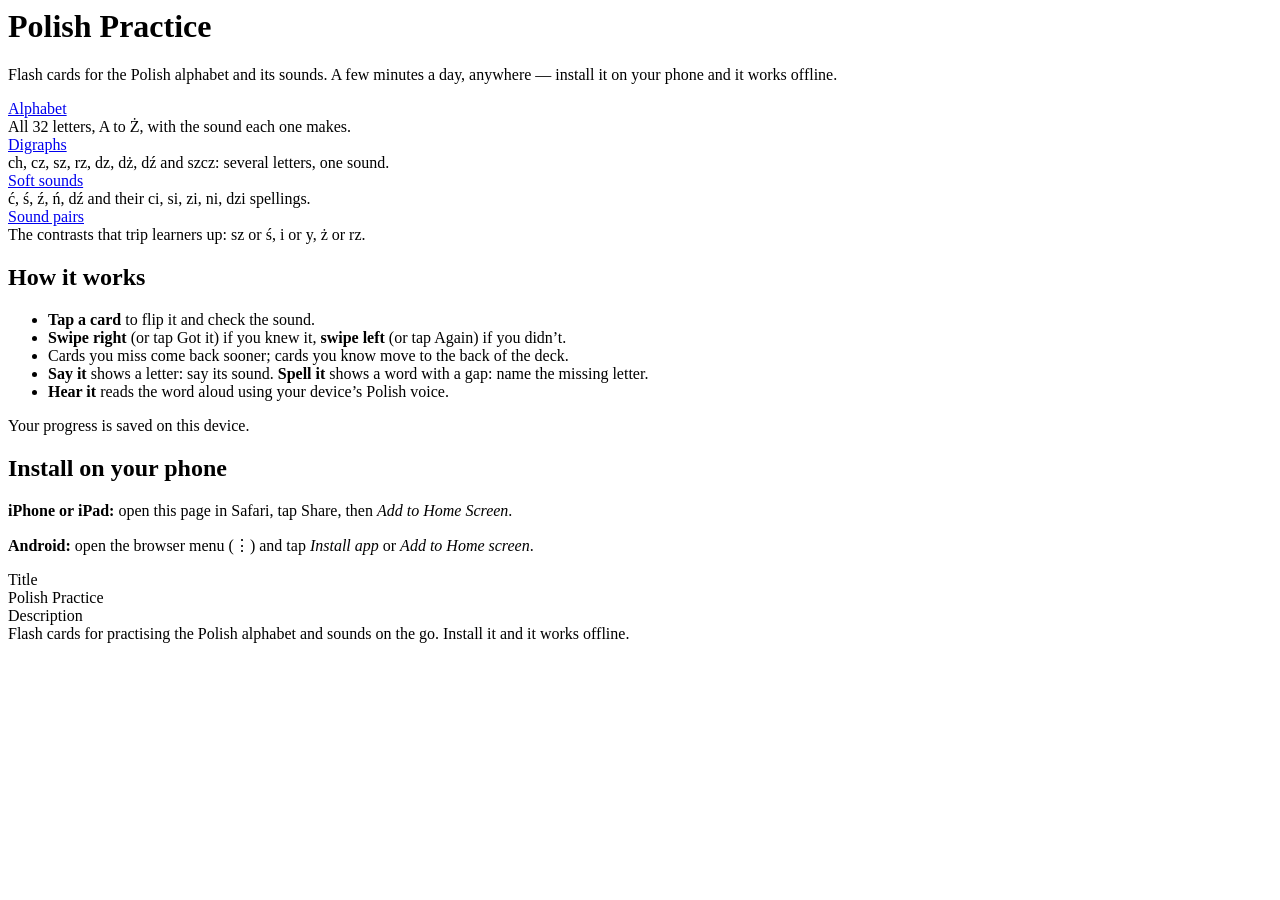
<file: content/index.html>
<body>
  <header></header>
  <main>
    <div>
      <h1>Polish Practice</h1>
      <p>Flash cards for the Polish alphabet and its sounds. A few minutes a day, anywhere — install it on your phone and it works offline.</p>
      <div class="decks">
        <div><div><a href="/alphabet">Alphabet</a></div><div>All 32 letters, A to Ż, with the sound each one makes.</div></div>
        <div><div><a href="/digraphs">Digraphs</a></div><div>ch, cz, sz, rz, dz, dż, dź and szcz: several letters, one sound.</div></div>
        <div><div><a href="/soft-sounds">Soft sounds</a></div><div>ć, ś, ź, ń, dź and their ci, si, zi, ni, dzi spellings.</div></div>
        <div><div><a href="/sound-pairs">Sound pairs</a></div><div>The contrasts that trip learners up: sz or ś, i or y, ż or rz.</div></div>
      </div>
    </div>
    <div>
      <h2>How it works</h2>
      <ul>
        <li><strong>Tap a card</strong> to flip it and check the sound.</li>
        <li><strong>Swipe right</strong> (or tap Got it) if you knew it, <strong>swipe left</strong> (or tap Again) if you didn’t.</li>
        <li>Cards you miss come back sooner; cards you know move to the back of the deck.</li>
        <li><strong>Say it</strong> shows a letter: say its sound. <strong>Spell it</strong> shows a word with a gap: name the missing letter.</li>
        <li><strong>Hear it</strong> reads the word aloud using your device’s Polish voice.</li>
      </ul>
      <p>Your progress is saved on this device.</p>
    </div>
    <div>
      <div class="install">
        <div><div><h2>Install on your phone</h2><p><strong>iPhone or iPad:</strong> open this page in Safari, tap Share, then <em>Add to Home Screen</em>.</p><p><strong>Android:</strong> open the browser menu (⋮) and tap <em>Install app</em> or <em>Add to Home screen</em>.</p></div></div>
      </div>
    </div>
    <div>
      <div class="metadata">
        <div><div>Title</div><div>Polish Practice</div></div>
        <div><div>Description</div><div>Flash cards for practising the Polish alphabet and sounds on the go. Install it and it works offline.</div></div>
      </div>
    </div>
  </main>
  <footer></footer>
</body>
</file>
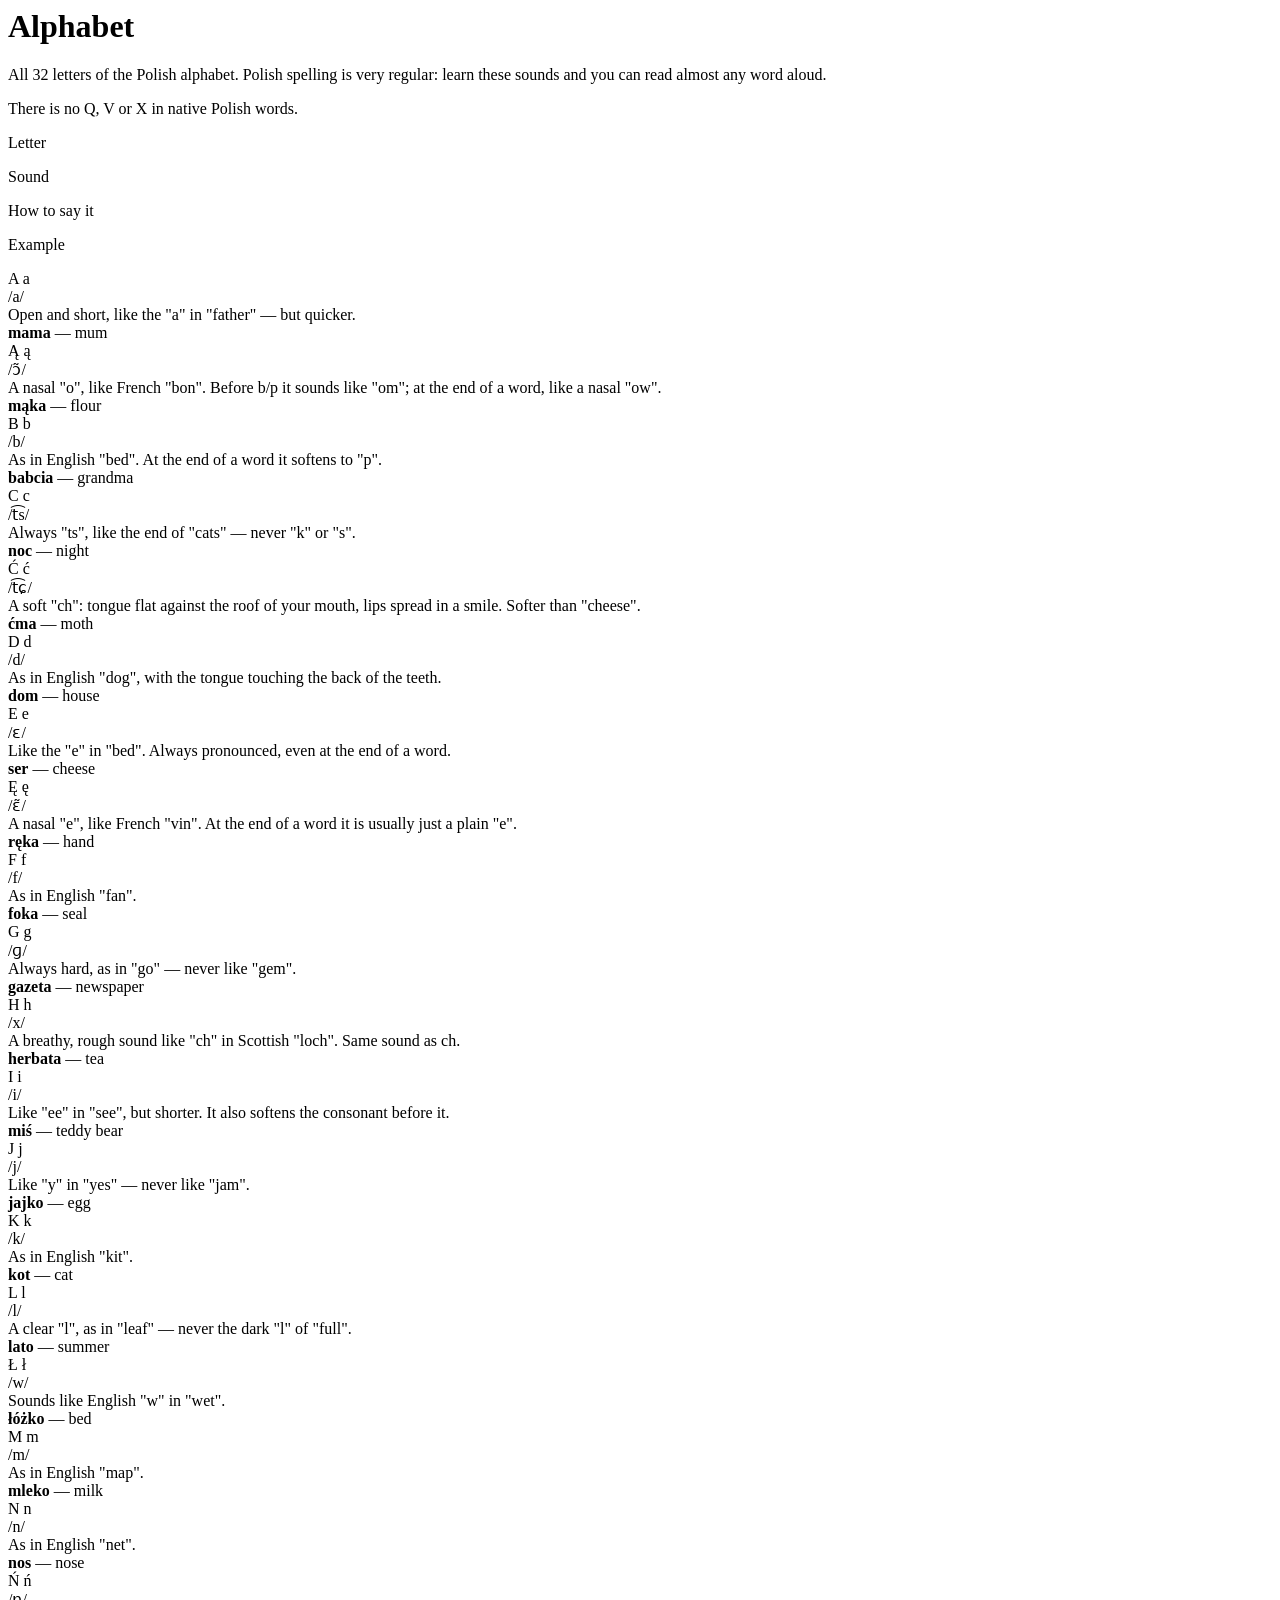
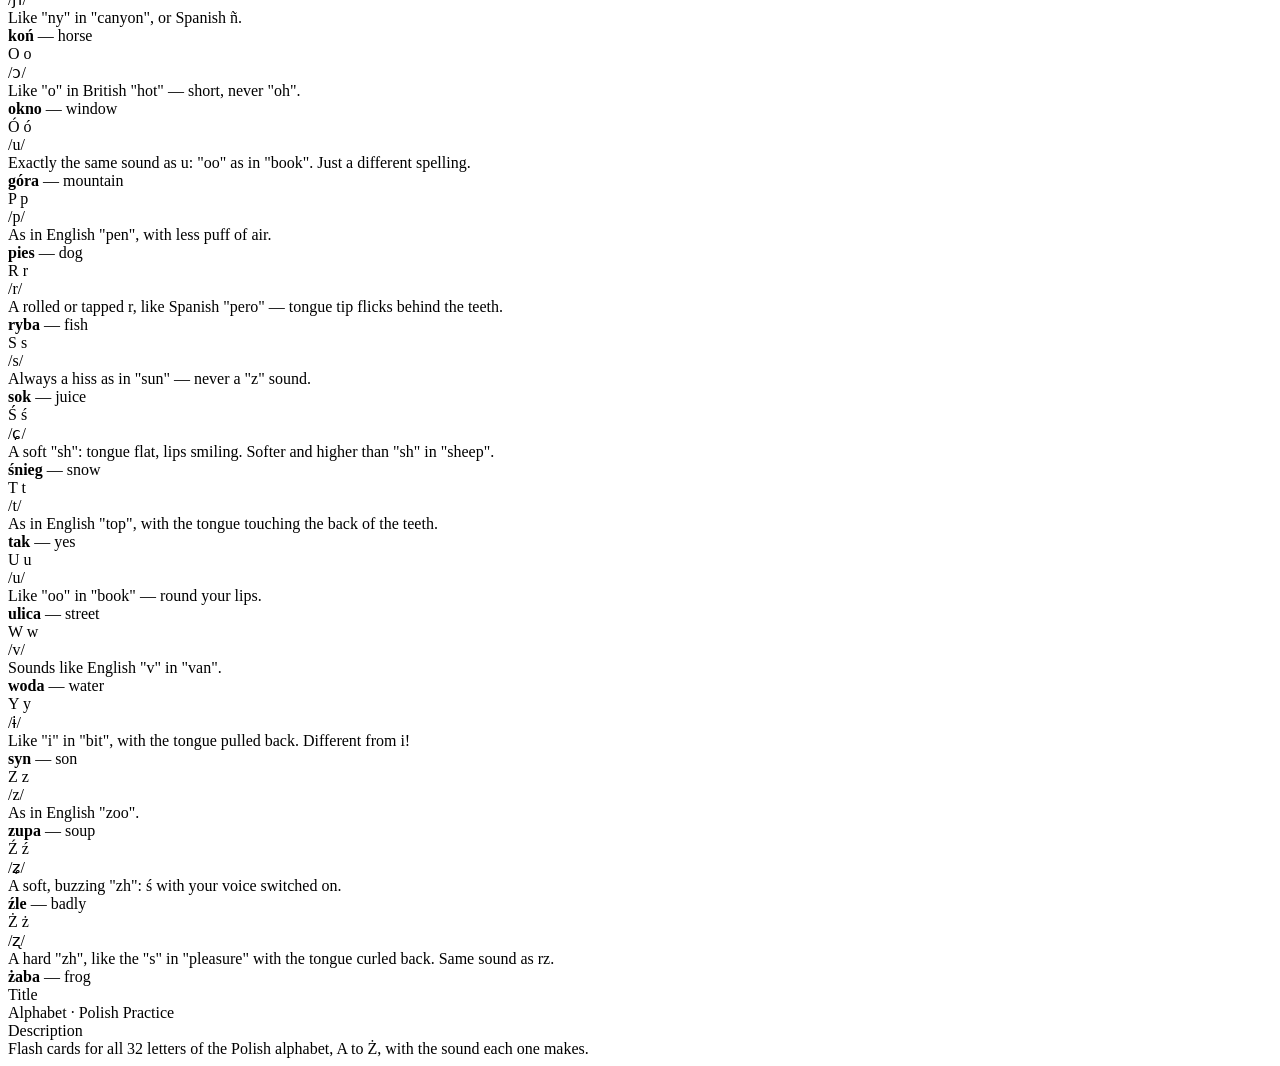
<file: content/alphabet.html>
<body>
  <header></header>
  <main>
    <div>
      <h1>Alphabet</h1>
      <p>All 32 letters of the Polish alphabet. Polish spelling is very regular: learn these sounds and you can read almost any word aloud.</p>
      <p>There is no Q, V or X in native Polish words.</p>
      <div class="flashcards">
        <div><div><p>Letter</p></div><div><p>Sound</p></div><div><p>How to say it</p></div><div><p>Example</p></div></div>
        <div><div>A a</div><div>/a/</div><div>Open and short, like the &quot;a&quot; in &quot;father&quot; — but quicker.</div><div><strong>mama</strong> — mum</div></div>
        <div><div>Ą ą</div><div>/ɔ̃/</div><div>A nasal &quot;o&quot;, like French &quot;bon&quot;. Before b/p it sounds like &quot;om&quot;; at the end of a word, like a nasal &quot;ow&quot;.</div><div><strong>mąka</strong> — flour</div></div>
        <div><div>B b</div><div>/b/</div><div>As in English &quot;bed&quot;. At the end of a word it softens to &quot;p&quot;.</div><div><strong>babcia</strong> — grandma</div></div>
        <div><div>C c</div><div>/t͡s/</div><div>Always &quot;ts&quot;, like the end of &quot;cats&quot; — never &quot;k&quot; or &quot;s&quot;.</div><div><strong>noc</strong> — night</div></div>
        <div><div>Ć ć</div><div>/t͡ɕ/</div><div>A soft &quot;ch&quot;: tongue flat against the roof of your mouth, lips spread in a smile. Softer than &quot;cheese&quot;.</div><div><strong>ćma</strong> — moth</div></div>
        <div><div>D d</div><div>/d/</div><div>As in English &quot;dog&quot;, with the tongue touching the back of the teeth.</div><div><strong>dom</strong> — house</div></div>
        <div><div>E e</div><div>/ɛ/</div><div>Like the &quot;e&quot; in &quot;bed&quot;. Always pronounced, even at the end of a word.</div><div><strong>ser</strong> — cheese</div></div>
        <div><div>Ę ę</div><div>/ɛ̃/</div><div>A nasal &quot;e&quot;, like French &quot;vin&quot;. At the end of a word it is usually just a plain &quot;e&quot;.</div><div><strong>ręka</strong> — hand</div></div>
        <div><div>F f</div><div>/f/</div><div>As in English &quot;fan&quot;.</div><div><strong>foka</strong> — seal</div></div>
        <div><div>G g</div><div>/ɡ/</div><div>Always hard, as in &quot;go&quot; — never like &quot;gem&quot;.</div><div><strong>gazeta</strong> — newspaper</div></div>
        <div><div>H h</div><div>/x/</div><div>A breathy, rough sound like &quot;ch&quot; in Scottish &quot;loch&quot;. Same sound as ch.</div><div><strong>herbata</strong> — tea</div></div>
        <div><div>I i</div><div>/i/</div><div>Like &quot;ee&quot; in &quot;see&quot;, but shorter. It also softens the consonant before it.</div><div><strong>miś</strong> — teddy bear</div></div>
        <div><div>J j</div><div>/j/</div><div>Like &quot;y&quot; in &quot;yes&quot; — never like &quot;jam&quot;.</div><div><strong>jajko</strong> — egg</div></div>
        <div><div>K k</div><div>/k/</div><div>As in English &quot;kit&quot;.</div><div><strong>kot</strong> — cat</div></div>
        <div><div>L l</div><div>/l/</div><div>A clear &quot;l&quot;, as in &quot;leaf&quot; — never the dark &quot;l&quot; of &quot;full&quot;.</div><div><strong>lato</strong> — summer</div></div>
        <div><div>Ł ł</div><div>/w/</div><div>Sounds like English &quot;w&quot; in &quot;wet&quot;.</div><div><strong>łóżko</strong> — bed</div></div>
        <div><div>M m</div><div>/m/</div><div>As in English &quot;map&quot;.</div><div><strong>mleko</strong> — milk</div></div>
        <div><div>N n</div><div>/n/</div><div>As in English &quot;net&quot;.</div><div><strong>nos</strong> — nose</div></div>
        <div><div>Ń ń</div><div>/ɲ/</div><div>Like &quot;ny&quot; in &quot;canyon&quot;, or Spanish ñ.</div><div><strong>koń</strong> — horse</div></div>
        <div><div>O o</div><div>/ɔ/</div><div>Like &quot;o&quot; in British &quot;hot&quot; — short, never &quot;oh&quot;.</div><div><strong>okno</strong> — window</div></div>
        <div><div>Ó ó</div><div>/u/</div><div>Exactly the same sound as u: &quot;oo&quot; as in &quot;book&quot;. Just a different spelling.</div><div><strong>góra</strong> — mountain</div></div>
        <div><div>P p</div><div>/p/</div><div>As in English &quot;pen&quot;, with less puff of air.</div><div><strong>pies</strong> — dog</div></div>
        <div><div>R r</div><div>/r/</div><div>A rolled or tapped r, like Spanish &quot;pero&quot; — tongue tip flicks behind the teeth.</div><div><strong>ryba</strong> — fish</div></div>
        <div><div>S s</div><div>/s/</div><div>Always a hiss as in &quot;sun&quot; — never a &quot;z&quot; sound.</div><div><strong>sok</strong> — juice</div></div>
        <div><div>Ś ś</div><div>/ɕ/</div><div>A soft &quot;sh&quot;: tongue flat, lips smiling. Softer and higher than &quot;sh&quot; in &quot;sheep&quot;.</div><div><strong>śnieg</strong> — snow</div></div>
        <div><div>T t</div><div>/t/</div><div>As in English &quot;top&quot;, with the tongue touching the back of the teeth.</div><div><strong>tak</strong> — yes</div></div>
        <div><div>U u</div><div>/u/</div><div>Like &quot;oo&quot; in &quot;book&quot; — round your lips.</div><div><strong>ulica</strong> — street</div></div>
        <div><div>W w</div><div>/v/</div><div>Sounds like English &quot;v&quot; in &quot;van&quot;.</div><div><strong>woda</strong> — water</div></div>
        <div><div>Y y</div><div>/ɨ/</div><div>Like &quot;i&quot; in &quot;bit&quot;, with the tongue pulled back. Different from i!</div><div><strong>syn</strong> — son</div></div>
        <div><div>Z z</div><div>/z/</div><div>As in English &quot;zoo&quot;.</div><div><strong>zupa</strong> — soup</div></div>
        <div><div>Ź ź</div><div>/ʑ/</div><div>A soft, buzzing &quot;zh&quot;: ś with your voice switched on.</div><div><strong>źle</strong> — badly</div></div>
        <div><div>Ż ż</div><div>/ʐ/</div><div>A hard &quot;zh&quot;, like the &quot;s&quot; in &quot;pleasure&quot; with the tongue curled back. Same sound as rz.</div><div><strong>żaba</strong> — frog</div></div>
      </div>
    </div>
    <div>
      <div class="metadata">
        <div><div>Title</div><div>Alphabet · Polish Practice</div></div>
        <div><div>Description</div><div>Flash cards for all 32 letters of the Polish alphabet, A to Ż, with the sound each one makes.</div></div>
      </div>
    </div>
  </main>
  <footer></footer>
</body>
</file>
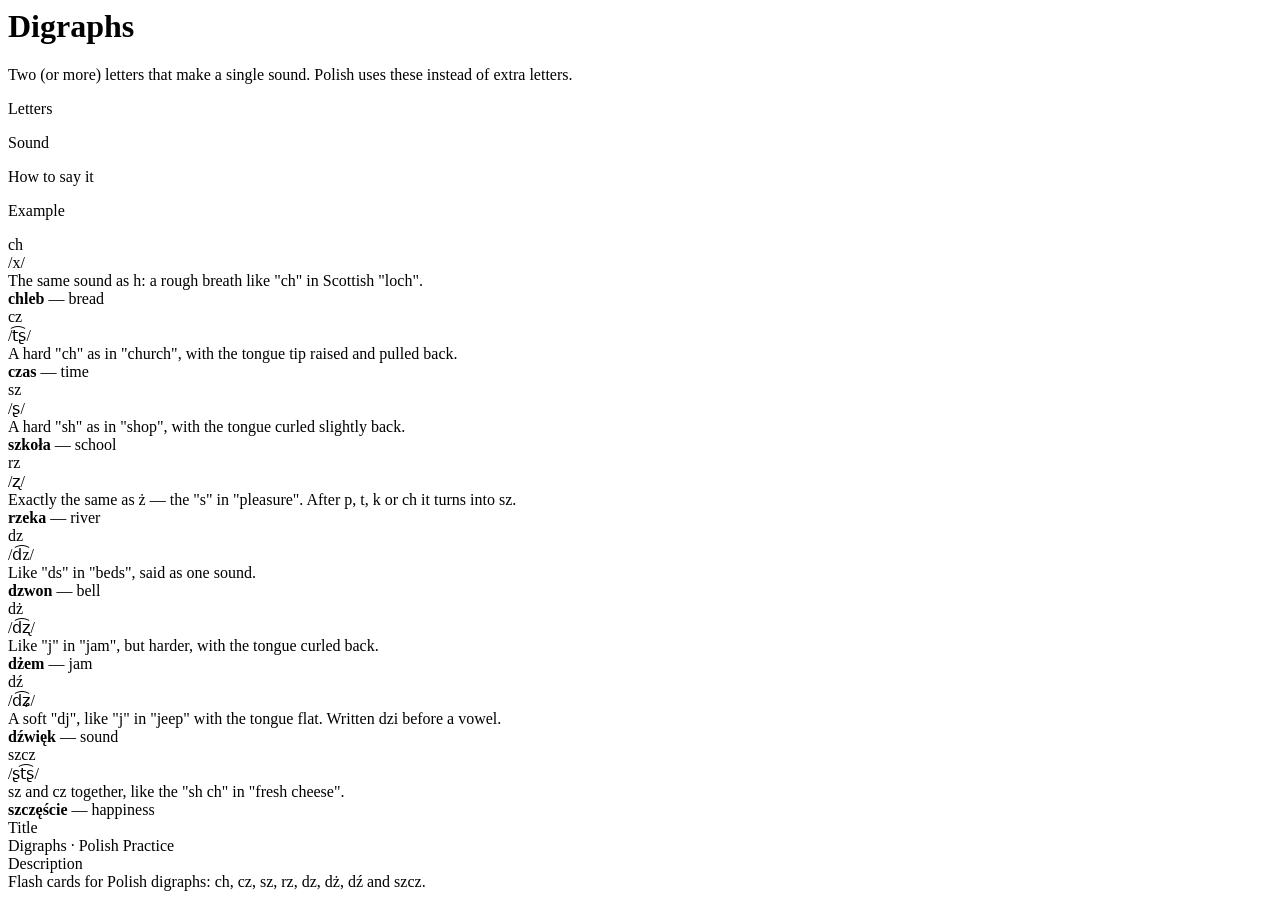
<file: content/digraphs.html>
<body>
  <header></header>
  <main>
    <div>
      <h1>Digraphs</h1>
      <p>Two (or more) letters that make a single sound. Polish uses these instead of extra letters.</p>
      <div class="flashcards">
        <div><div><p>Letters</p></div><div><p>Sound</p></div><div><p>How to say it</p></div><div><p>Example</p></div></div>
        <div><div>ch</div><div>/x/</div><div>The same sound as h: a rough breath like &quot;ch&quot; in Scottish &quot;loch&quot;.</div><div><strong>chleb</strong> — bread</div></div>
        <div><div>cz</div><div>/t͡ʂ/</div><div>A hard &quot;ch&quot; as in &quot;church&quot;, with the tongue tip raised and pulled back.</div><div><strong>czas</strong> — time</div></div>
        <div><div>sz</div><div>/ʂ/</div><div>A hard &quot;sh&quot; as in &quot;shop&quot;, with the tongue curled slightly back.</div><div><strong>szkoła</strong> — school</div></div>
        <div><div>rz</div><div>/ʐ/</div><div>Exactly the same as ż — the &quot;s&quot; in &quot;pleasure&quot;. After p, t, k or ch it turns into sz.</div><div><strong>rzeka</strong> — river</div></div>
        <div><div>dz</div><div>/d͡z/</div><div>Like &quot;ds&quot; in &quot;beds&quot;, said as one sound.</div><div><strong>dzwon</strong> — bell</div></div>
        <div><div>dż</div><div>/d͡ʐ/</div><div>Like &quot;j&quot; in &quot;jam&quot;, but harder, with the tongue curled back.</div><div><strong>dżem</strong> — jam</div></div>
        <div><div>dź</div><div>/d͡ʑ/</div><div>A soft &quot;dj&quot;, like &quot;j&quot; in &quot;jeep&quot; with the tongue flat. Written dzi before a vowel.</div><div><strong>dźwięk</strong> — sound</div></div>
        <div><div>szcz</div><div>/ʂt͡ʂ/</div><div>sz and cz together, like the &quot;sh ch&quot; in &quot;fresh cheese&quot;.</div><div><strong>szczęście</strong> — happiness</div></div>
      </div>
    </div>
    <div>
      <div class="metadata">
        <div><div>Title</div><div>Digraphs · Polish Practice</div></div>
        <div><div>Description</div><div>Flash cards for Polish digraphs: ch, cz, sz, rz, dz, dż, dź and szcz.</div></div>
      </div>
    </div>
  </main>
  <footer></footer>
</body>
</file>
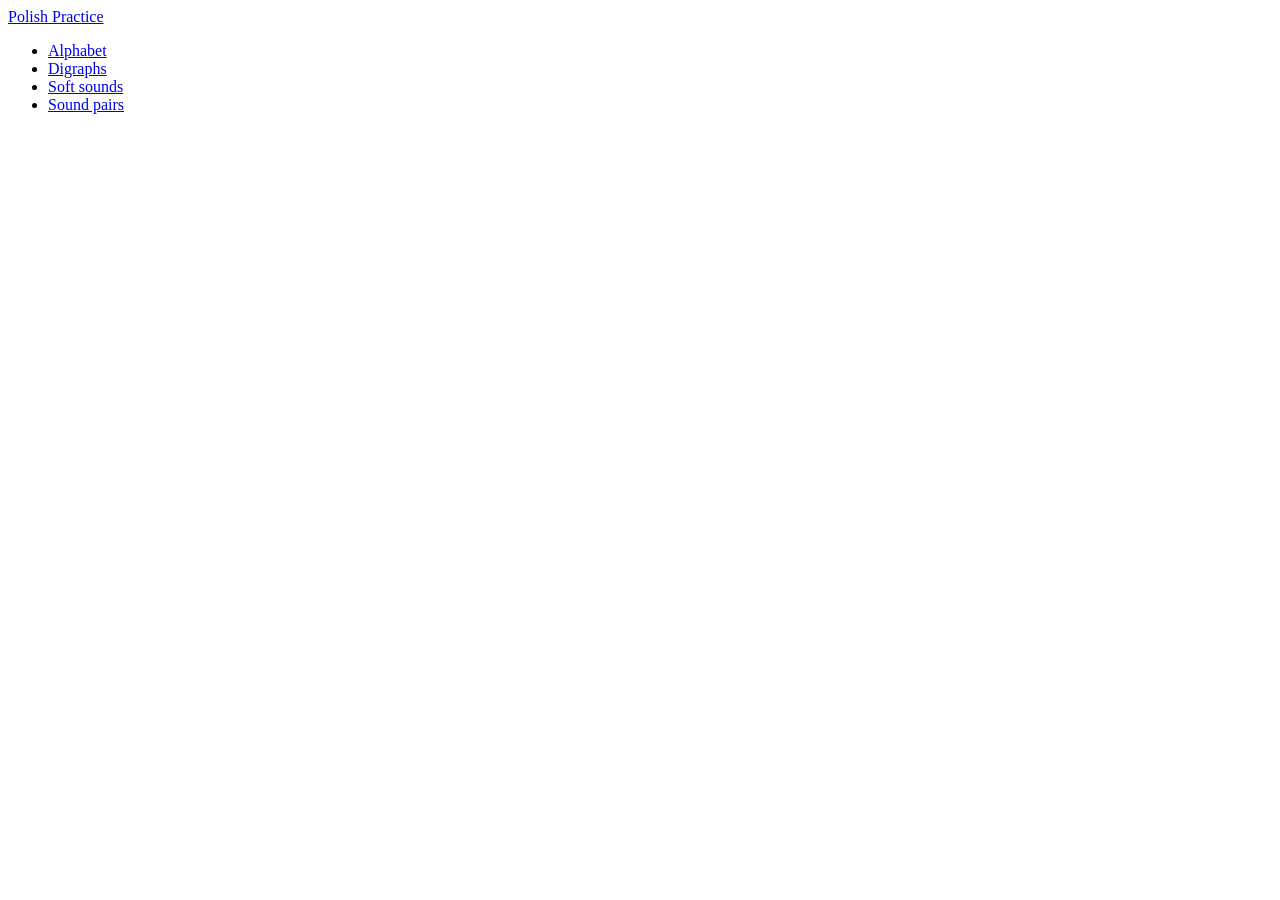
<file: content/nav.html>
<body>
  <header></header>
  <main>
    <div>
      <p><a href="/">Polish Practice</a></p>
    </div>
    <div>
      <ul>
        <li><a href="/alphabet">Alphabet</a></li>
        <li><a href="/digraphs">Digraphs</a></li>
        <li><a href="/soft-sounds">Soft sounds</a></li>
        <li><a href="/sound-pairs">Sound pairs</a></li>
      </ul>
    </div>
  </main>
  <footer></footer>
</body>
</file>
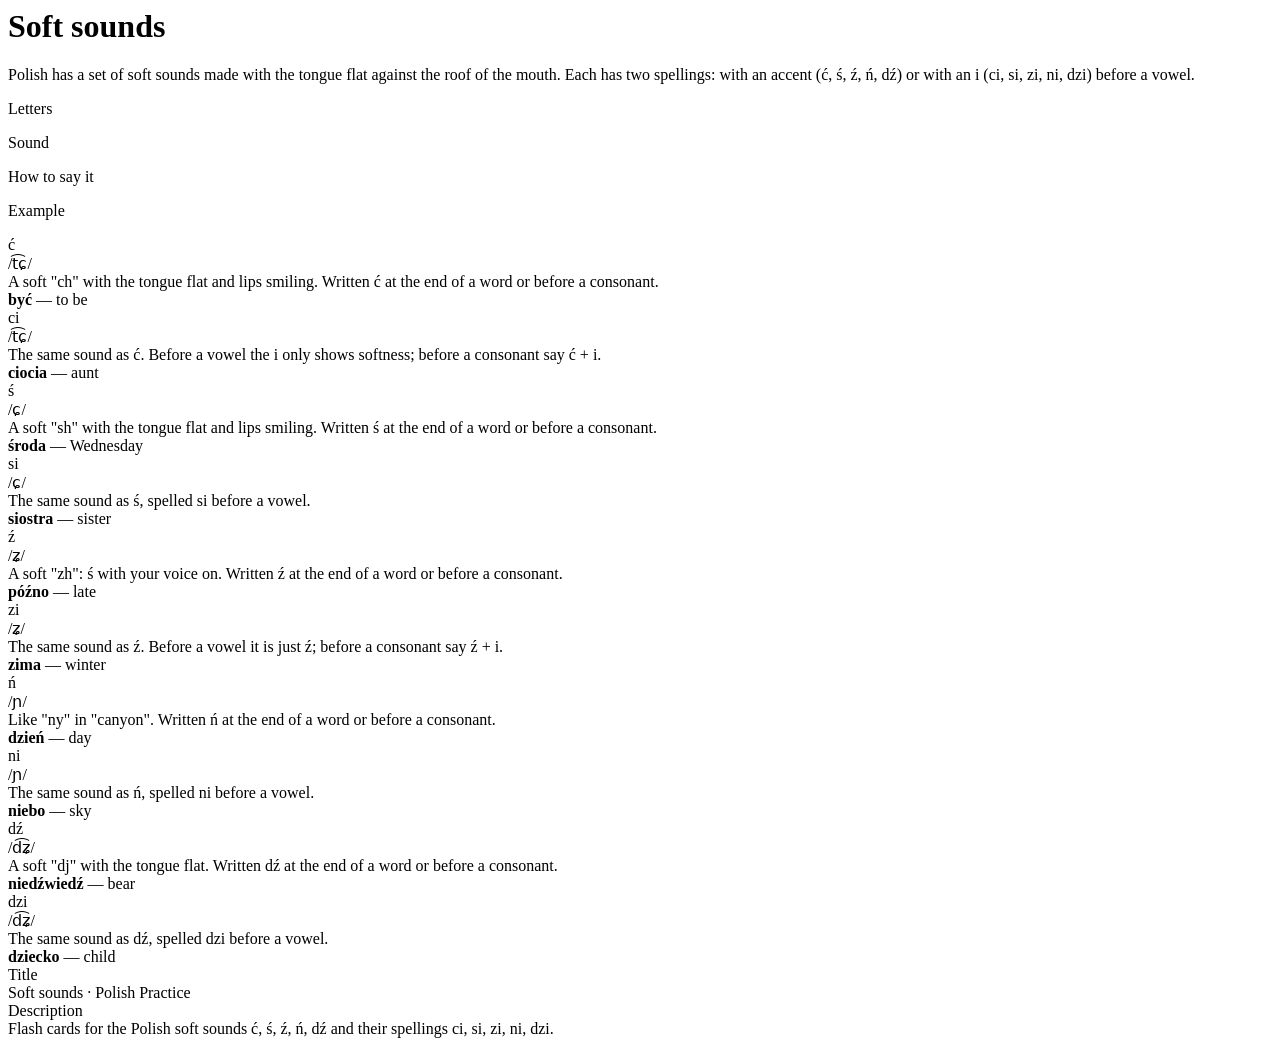
<file: content/soft-sounds.html>
<body>
  <header></header>
  <main>
    <div>
      <h1>Soft sounds</h1>
      <p>Polish has a set of soft sounds made with the tongue flat against the roof of the mouth. Each has two spellings: with an accent (ć, ś, ź, ń, dź) or with an i (ci, si, zi, ni, dzi) before a vowel.</p>
      <div class="flashcards">
        <div><div><p>Letters</p></div><div><p>Sound</p></div><div><p>How to say it</p></div><div><p>Example</p></div></div>
        <div><div>ć</div><div>/t͡ɕ/</div><div>A soft &quot;ch&quot; with the tongue flat and lips smiling. Written ć at the end of a word or before a consonant.</div><div><strong>być</strong> — to be</div></div>
        <div><div>ci</div><div>/t͡ɕ/</div><div>The same sound as ć. Before a vowel the i only shows softness; before a consonant say ć + i.</div><div><strong>ciocia</strong> — aunt</div></div>
        <div><div>ś</div><div>/ɕ/</div><div>A soft &quot;sh&quot; with the tongue flat and lips smiling. Written ś at the end of a word or before a consonant.</div><div><strong>środa</strong> — Wednesday</div></div>
        <div><div>si</div><div>/ɕ/</div><div>The same sound as ś, spelled si before a vowel.</div><div><strong>siostra</strong> — sister</div></div>
        <div><div>ź</div><div>/ʑ/</div><div>A soft &quot;zh&quot;: ś with your voice on. Written ź at the end of a word or before a consonant.</div><div><strong>późno</strong> — late</div></div>
        <div><div>zi</div><div>/ʑ/</div><div>The same sound as ź. Before a vowel it is just ź; before a consonant say ź + i.</div><div><strong>zima</strong> — winter</div></div>
        <div><div>ń</div><div>/ɲ/</div><div>Like &quot;ny&quot; in &quot;canyon&quot;. Written ń at the end of a word or before a consonant.</div><div><strong>dzień</strong> — day</div></div>
        <div><div>ni</div><div>/ɲ/</div><div>The same sound as ń, spelled ni before a vowel.</div><div><strong>niebo</strong> — sky</div></div>
        <div><div>dź</div><div>/d͡ʑ/</div><div>A soft &quot;dj&quot; with the tongue flat. Written dź at the end of a word or before a consonant.</div><div><strong>niedźwiedź</strong> — bear</div></div>
        <div><div>dzi</div><div>/d͡ʑ/</div><div>The same sound as dź, spelled dzi before a vowel.</div><div><strong>dziecko</strong> — child</div></div>
      </div>
    </div>
    <div>
      <div class="metadata">
        <div><div>Title</div><div>Soft sounds · Polish Practice</div></div>
        <div><div>Description</div><div>Flash cards for the Polish soft sounds ć, ś, ź, ń, dź and their spellings ci, si, zi, ni, dzi.</div></div>
      </div>
    </div>
  </main>
  <footer></footer>
</body>
</file>
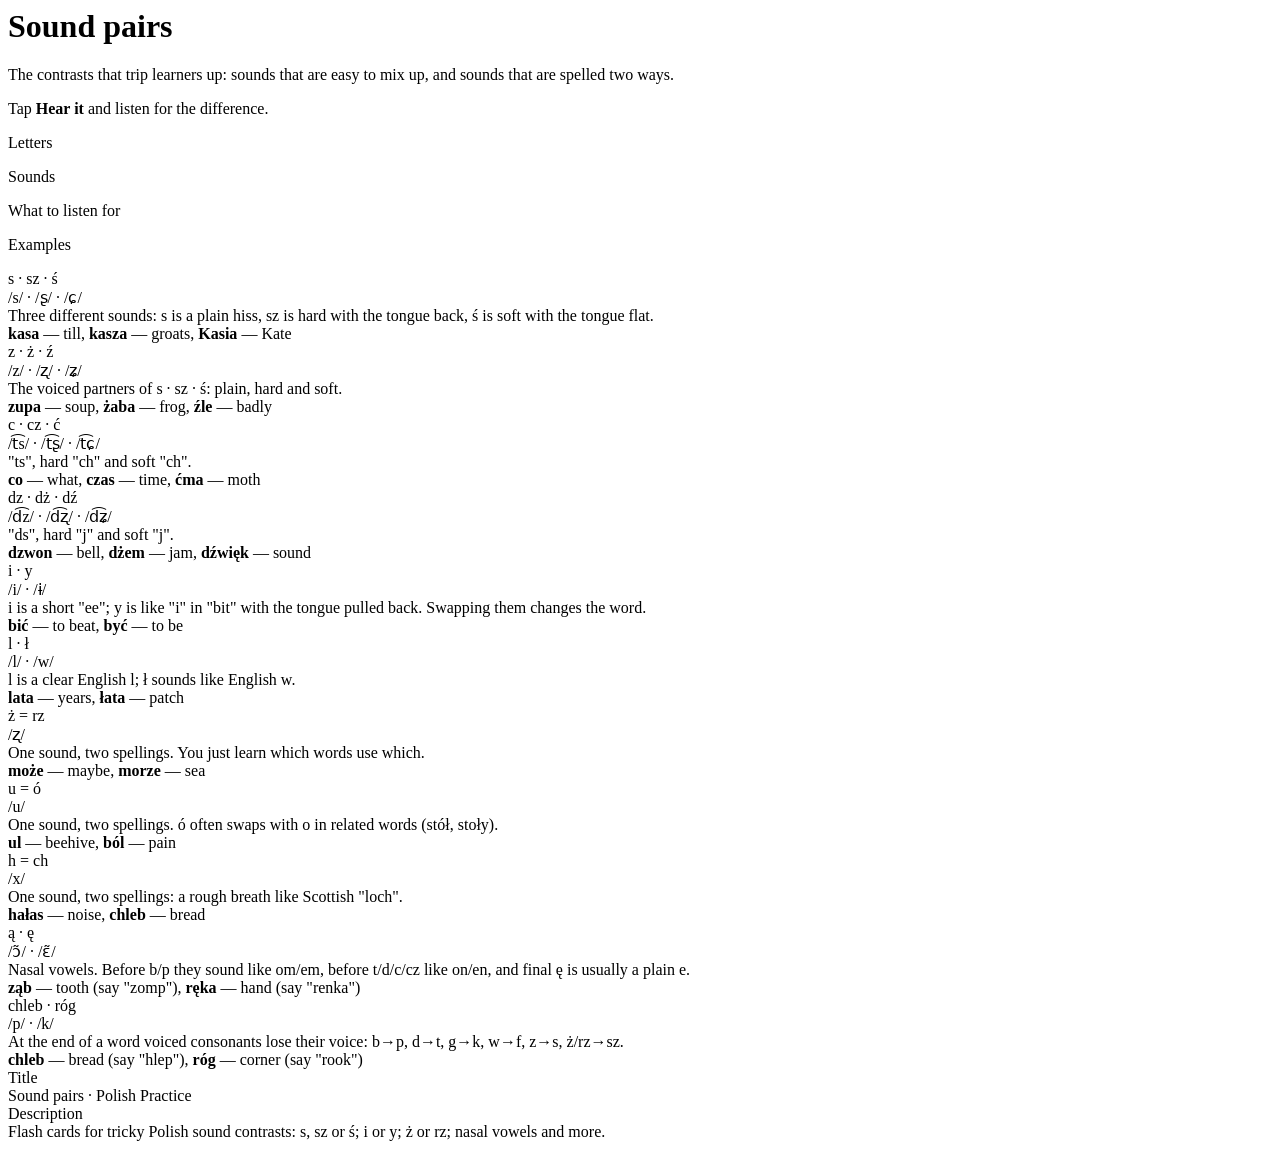
<file: content/sound-pairs.html>
<body>
  <header></header>
  <main>
    <div>
      <h1>Sound pairs</h1>
      <p>The contrasts that trip learners up: sounds that are easy to mix up, and sounds that are spelled two ways.</p>
      <p>Tap <strong>Hear it</strong> and listen for the difference.</p>
      <div class="flashcards">
        <div><div><p>Letters</p></div><div><p>Sounds</p></div><div><p>What to listen for</p></div><div><p>Examples</p></div></div>
        <div><div>s · sz · ś</div><div>/s/ · /ʂ/ · /ɕ/</div><div>Three different sounds: s is a plain hiss, sz is hard with the tongue back, ś is soft with the tongue flat.</div><div><strong>kasa</strong> — till, <strong>kasza</strong> — groats, <strong>Kasia</strong> — Kate</div></div>
        <div><div>z · ż · ź</div><div>/z/ · /ʐ/ · /ʑ/</div><div>The voiced partners of s · sz · ś: plain, hard and soft.</div><div><strong>zupa</strong> — soup, <strong>żaba</strong> — frog, <strong>źle</strong> — badly</div></div>
        <div><div>c · cz · ć</div><div>/t͡s/ · /t͡ʂ/ · /t͡ɕ/</div><div>&quot;ts&quot;, hard &quot;ch&quot; and soft &quot;ch&quot;.</div><div><strong>co</strong> — what, <strong>czas</strong> — time, <strong>ćma</strong> — moth</div></div>
        <div><div>dz · dż · dź</div><div>/d͡z/ · /d͡ʐ/ · /d͡ʑ/</div><div>&quot;ds&quot;, hard &quot;j&quot; and soft &quot;j&quot;.</div><div><strong>dzwon</strong> — bell, <strong>dżem</strong> — jam, <strong>dźwięk</strong> — sound</div></div>
        <div><div>i · y</div><div>/i/ · /ɨ/</div><div>i is a short &quot;ee&quot;; y is like &quot;i&quot; in &quot;bit&quot; with the tongue pulled back. Swapping them changes the word.</div><div><strong>bić</strong> — to beat, <strong>być</strong> — to be</div></div>
        <div><div>l · ł</div><div>/l/ · /w/</div><div>l is a clear English l; ł sounds like English w.</div><div><strong>lata</strong> — years, <strong>łata</strong> — patch</div></div>
        <div><div>ż = rz</div><div>/ʐ/</div><div>One sound, two spellings. You just learn which words use which.</div><div><strong>może</strong> — maybe, <strong>morze</strong> — sea</div></div>
        <div><div>u = ó</div><div>/u/</div><div>One sound, two spellings. ó often swaps with o in related words (stół, stoły).</div><div><strong>ul</strong> — beehive, <strong>ból</strong> — pain</div></div>
        <div><div>h = ch</div><div>/x/</div><div>One sound, two spellings: a rough breath like Scottish &quot;loch&quot;.</div><div><strong>hałas</strong> — noise, <strong>chleb</strong> — bread</div></div>
        <div><div>ą · ę</div><div>/ɔ̃/ · /ɛ̃/</div><div>Nasal vowels. Before b/p they sound like om/em, before t/d/c/cz like on/en, and final ę is usually a plain e.</div><div><strong>ząb</strong> — tooth (say "zomp"), <strong>ręka</strong> — hand (say "renka")</div></div>
        <div><div>chleb · róg</div><div>/p/ · /k/</div><div>At the end of a word voiced consonants lose their voice: b→p, d→t, g→k, w→f, z→s, ż/rz→sz.</div><div><strong>chleb</strong> — bread (say "hlep"), <strong>róg</strong> — corner (say "rook")</div></div>
      </div>
    </div>
    <div>
      <div class="metadata">
        <div><div>Title</div><div>Sound pairs · Polish Practice</div></div>
        <div><div>Description</div><div>Flash cards for tricky Polish sound contrasts: s, sz or ś; i or y; ż or rz; nasal vowels and more.</div></div>
      </div>
    </div>
  </main>
  <footer></footer>
</body>
</file>
